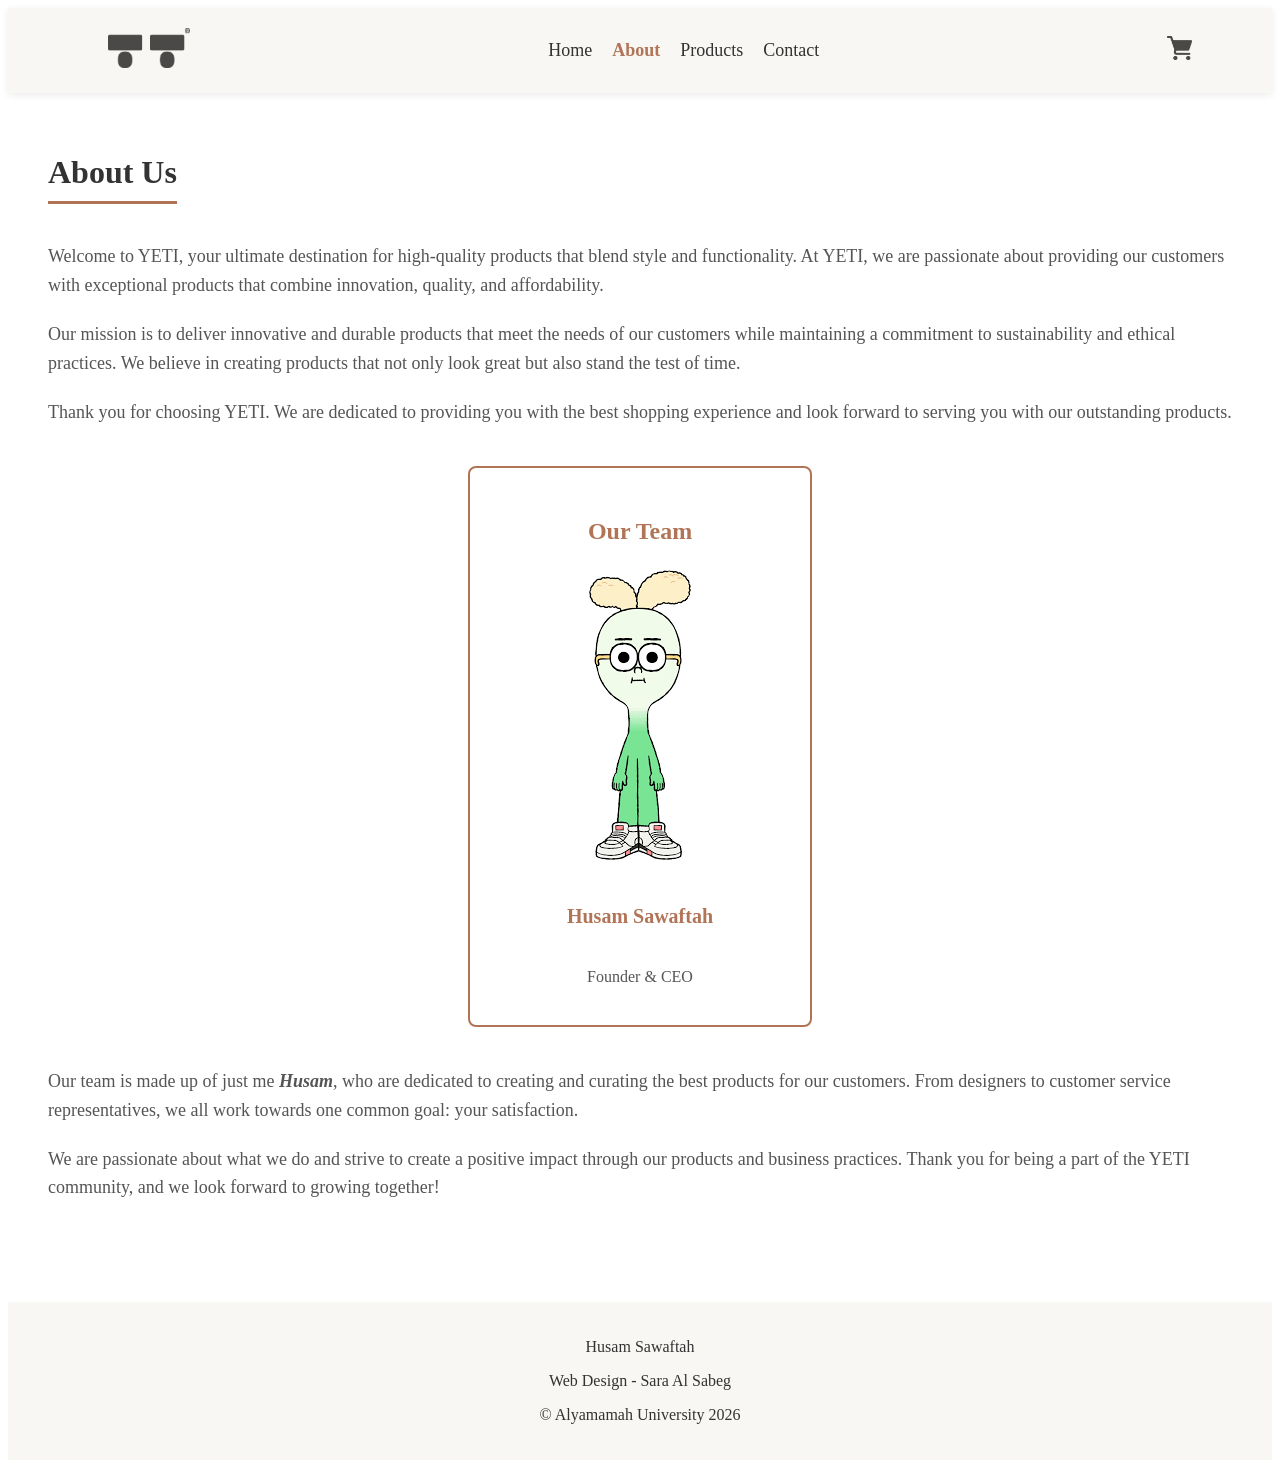
<file: FinalProject_CIS201/www/about.html>
<!DOCTYPE html>
<html lang="en">
<head>
    <meta charset="UTF-8">
    <meta name="viewport" content="width=device-width, initial-scale=1.0">
    <title>YETI - About</title>
    <link rel="stylesheet" href="../src/MyStyle.css">
</head>
<body>
    <header class="header">
        <nav class="nav">
            <a href="index.html" class="logo">
                <img src="../src/images/eyeslogo.png" alt="Logo">
            </a>

            <div class="nav-links">
                <a href="index.html">Home</a>
                <a href="about.html">About</a>
                <a href="products.html">Products</a>
                <a href="contact.html">Contact</a>
            </div>

            <a href="cart.html" class="cart">
                <img src="../src/images/cart.png" alt="Cart">
            </a>
            
            <div class="hamburger">
                <span></span>
                <span></span>
                <span></span>
            </div>
     </nav>

     </header>

     <main class="main-content">
         <h1>About Us</h1>
         <p>Welcome to YETI, your ultimate destination for high-quality products that blend style and functionality. At YETI, we are passionate about providing our customers with exceptional products that combine innovation, quality, and affordability.</p>
         <p>Our mission is to deliver innovative and durable products that meet the needs of our customers while maintaining a commitment to sustainability and ethical practices. We believe in creating products that not only look great but also stand the test of time.</p>
         <p>Thank you for choosing YETI. We are dedicated to providing you with the best shopping experience and look forward to serving you with our outstanding products.</p>
         
         
         <div class="team_member">
             <h2>Our Team</h2>
             <img src="../src/images/onion.png" alt="Husam" class="team-photo">
             <h3>Husam Sawaftah</h3>
             <p>Founder & CEO</p>
         </div>
         <p>Our team is made up of just me <b><i>Husam</i></b>, who are dedicated to creating and curating the best products for our customers. From designers to customer service representatives, we all work towards one common goal: your satisfaction.</p>
         <p>We are passionate about what we do and strive to create a positive impact through our products and business practices. Thank you for being a part of the YETI community, and we look forward to growing together!</p>

         
     </main>

     <footer class="footer">
         <p>Husam Sawaftah</p>
         <p>Web Design - Sara Al Sabeg</p>
         <p>&copy; Alyamamah University 2026</p>
     </footer>

     <script src="../src/Myjs.js"></script>
</body>
</html>
</file>
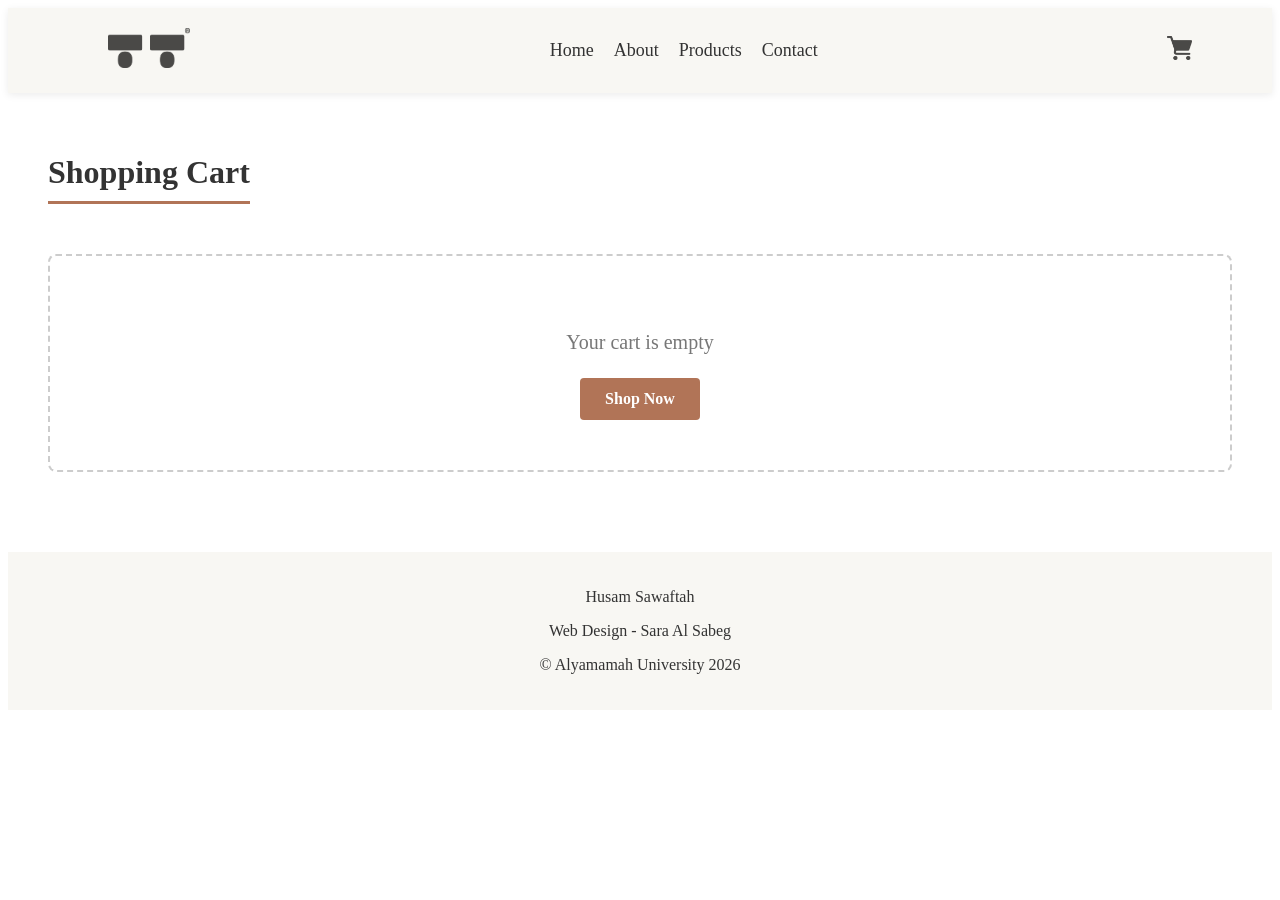
<file: FinalProject_CIS201/www/cart.html>
<!DOCTYPE html>
<html lang="en">
<head>
    <meta charset="UTF-8">
    <meta name="viewport" content="width=device-width, initial-scale=1.0">
    <title>YETI - Cart</title>
    <link rel="stylesheet" href="../src/MyStyle.css">
</head>
<body>
    <header class="header">
        <nav class="nav">
            <a href="index.html" class="logo">
                <img src="../src/images/eyeslogo.png" alt="Logo">
            </a>

            <div class="nav-links">
                <a href="index.html">Home</a>
                <a href="about.html">About</a>
                <a href="products.html">Products</a>
                <a href="contact.html">Contact</a>
            </div>

            <a href="cart.html" class="cart">
                <img src="../src/images/cart.png" alt="Cart">
            </a>
            
            <div class="hamburger">
                <span></span>
                <span></span>
                <span></span>
            </div>
         </nav>
     </header>

     <main class="main-content">
         <h1>Shopping Cart</h1>
         <div id="cart-container">
             <div id="cart-items"></div>
             <div id="cart-summary" class="cart-summary">
                 <h2>Order Summary</h2>
                 <div class="summary-line">
                     <span>Subtotal:</span>
                     <span id="subtotal">$0.00</span>
                 </div>
                 <div class="summary-line">
                     <span>Shipping:</span>
                     <span id="shipping">Free</span>
                 </div>
                 <div class="summary-line total">
                     <span>Total:</span>
                     <span id="total">$0.00</span>
                 </div>
                 <button id="checkout-btn" class="checkout-btn">Proceed to Checkout</button>
                 <button id="empty-cart-btn" class="empty-cart-btn">Empty Cart</button>
                 <a href="products.html" class="continue-shopping-btn">Continue Shopping</a>
             </div>
         </div>
     </main>

     <footer class="footer">
         <p>Husam Sawaftah</p>
         <p>Web Design - Sara Al Sabeg</p>
         <p>&copy; Alyamamah University 2026</p>
     </footer>

     <script src="../src/Myjs.js"></script>
</body>
</html>
</file>
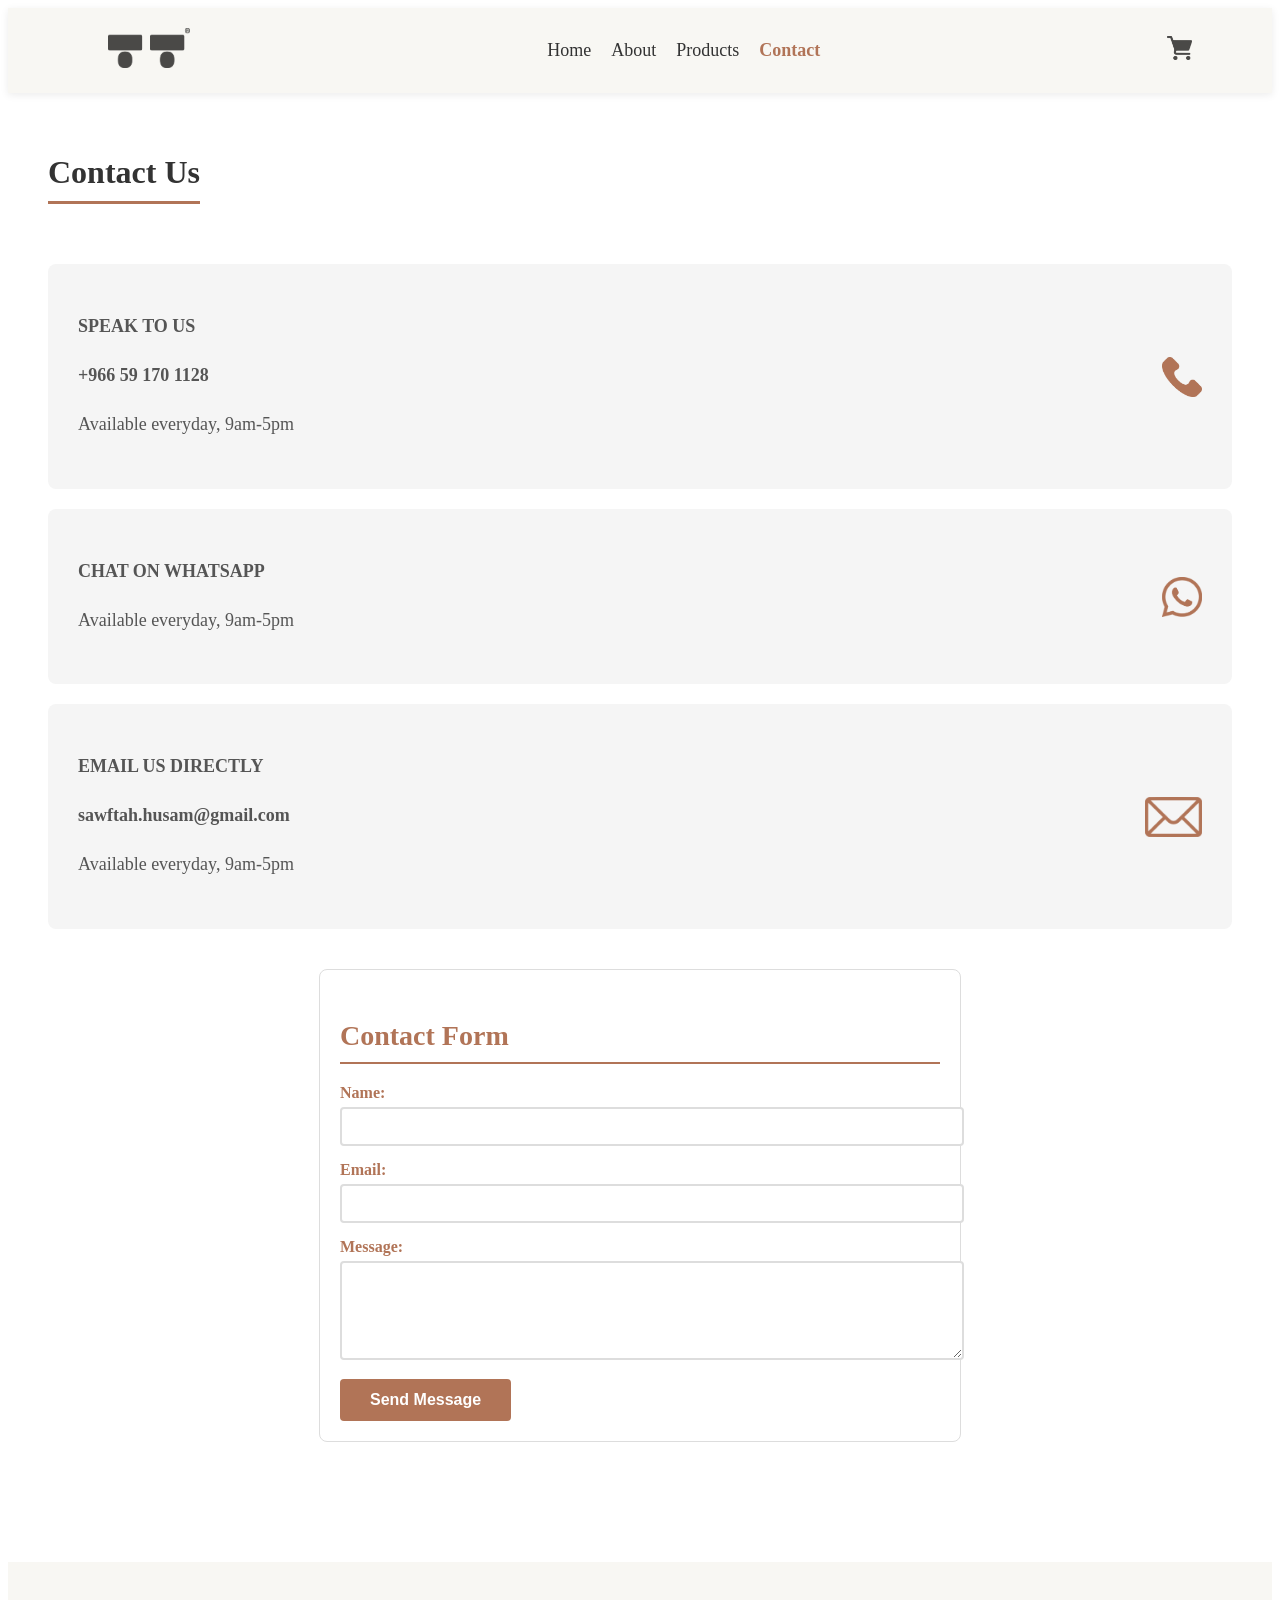
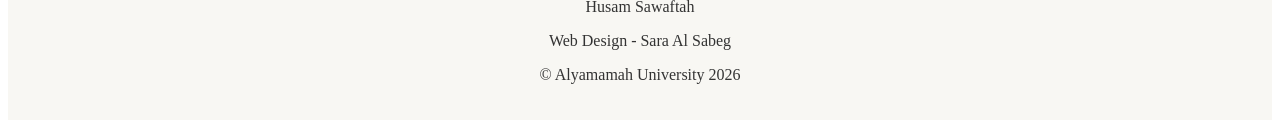
<file: FinalProject_CIS201/www/contact.html>
<!DOCTYPE html>
<html lang="en">
<head>
    <meta charset="UTF-8">
    <meta name="viewport" content="width=device-width, initial-scale=1.0">
    <title>YETI - Contact</title>
    <link rel="stylesheet" href="../src/MyStyle.css">
</head>
<body>
    <header class="header">
        <nav class="nav">
            <a href="index.html" class="logo">
                <img src="../src/images/eyeslogo.png" alt="Logo">
            </a>

            <div class="nav-links">
                <a href="index.html">Home</a>
                <a href="about.html">About</a>
                <a href="products.html">Products</a>
                <a href="contact.html">Contact</a>
            </div>

            <a href="cart.html" class="cart">
                <img src="../src/images/cart.png" alt="Cart">
            </a>
            
            <div class="hamburger">
                <span></span>
                <span></span>
                <span></span>
            </div>
     </nav>

     </header>

     <main class="main-content">
         <h1>Contact Us</h1>

         <div class="contact-methods">
             <div class="contact-method-card">
                 <div class="contact-method-content">
                     <p class="contact-label">Speak to us</p>
                     <p class="contact-main">+966 59 170 1128</p>
                     <p class="contact-availability">Available everyday, 9am-5pm</p>
                 </div>
                 <div class="contact-icon">
                     <img src="../src/images/phone.png" alt="Phone Icon" class="contact-icon-image">
                 </div>
             </div>

             <div class="contact-method-card">
                 <div class="contact-method-content">
                     <p class="contact-label">Chat on WhatsApp</p>
                     <p class="contact-availability">Available everyday, 9am-5pm</p>
                 </div>
                 <div class="contact-icon">
                     <img src="../src/images/whatsapp.png" alt="WhatsApp Icon" class="contact-icon-image">
                 </div>
             </div>

             <div class="contact-method-card">
                 <div class="contact-method-content">
                     <p class="contact-label">Email us directly</p>
                     <p class="contact-main">sawftah.husam@gmail.com</p>
                     <p class="contact-availability">Available everyday, 9am-5pm</p>
                 </div>
                 <div class="contact-icon">
                     <img src="../src/images/email.png" alt="Email Icon" class="contact-icon-image">
                 </div>
             </div>
         </div>



         <div class="contact-form">
             <h2>Contact Form</h2>
             <form action="submit_form.php" method="post">
                 <label for="name">Name:</label>
                 <input type="text" id="name" name="name" >

                 <label for="email">Email:</label>
                 <input type="email" id="email" name="email">

                 <label for="message">Message:</label>
                 <textarea id="message" name="message" rows="5"></textarea>

                 <button type="submit">Send Message</button>
             </form>
         </div>
     </main>

     
     <footer class="footer">
         <p>Husam Sawaftah</p>
         <p>Web Design - Sara Al Sabeg</p>
         <p>&copy; Alyamamah University 2026</p>
     </footer>

     <script src="../src/Myjs.js"></script>
</body>
</html>
</file>
<file: FinalProject_CIS201/src/MyStyle.css>
.header {
    background-color: #F8F7F3;
    padding: 0 40px;
    box-shadow: 0 2px 8px rgba(0, 0, 0, 0.08);
}

.nav {
    display: flex;
    justify-content: space-between;
    align-items: center;
    padding: 20px 40px;
    background-color: #F8F7F3;
}

.nav-links {
    display: flex;
    align-items: center;
}

.nav a {
    color: #333;
    text-decoration: none;
    font-size: 18px;
    margin-left: 20px;
}

.nav a:hover {
    color: #b17457ff;
}

.logo {
    font-size: 24px;
    font-weight: bold;
    color: #333;
}

.logo:hover {
    color: #b17457ff;
}

.logo img {
    height: 40px;
    margin-right: 10px;
}

.cart {
    position: relative;
}

.cart img {
    height: 24px;
}


.footer {
    background-color: #F8F7F3;
    padding: 20px 40px;
    text-align: center;
    color: #333;
    margin-top: 40px;
}

.footer a {
    color: #333;
    text-decoration: none;
    margin: 0 10px;
}

.footer a:hover {
    color: #b17457ff;
}

.main-content {
    padding: 40px;
    max-width: 1200px;
    margin: 0 auto;
}
.main-content h1 {
    font-size: 32px;
    margin-bottom: 20px;
    color: #333;
    border-bottom: 3px solid #b17457ff;
    padding-bottom: 10px;
    display: inline-block;
}
.main-content p {
    font-size: 18px;
    line-height: 1.6;
    color: #555;
    margin-bottom: 20px;
}

.main-content h2 {
    color: #b17457ff;
    font-size: 24px;
    margin-top: 30px;
    margin-bottom: 15px;
    font-weight: 600;
}

.product-card {
    background-color: #fff;
    border: 1px solid #ddd;
    border-radius: 8px;
    padding: 20px;
    text-align: center;
    box-shadow: 0 2px 8px rgba(0, 0, 0, 0.1);
    transition: all 0.3s ease;
}

.product-card:hover {
    border-color: #b17457ff;
    box-shadow: 0 4px 12px rgba(177, 123, 87, 0.2);
    transform: translateY(-5px);
}


.product-grid{
    display: grid;
    grid-template-columns: repeat(auto-fit, minmax(200px, 1fr));
    gap: 20px;
}

.product-card img {
    max-width: 100%;
    height: auto;
    margin-bottom: 15px;
}

.product-card h3 {
    font-size: 20px;
    margin-bottom: 10px;
    color: #b17457ff;
    font-weight: 600;
}
.product-card p {
    font-size: 16px;
    color: #555;
    margin-bottom: 15px;
}

.promo-section {
    background-color: #F8F7F3;
    padding: 40px;
    text-align: center;
    margin-top: 40px;
    border-left: 4px solid #b17457ff;
}
.promo-section h2 {
    font-size: 28px;
    margin-bottom: 20px;
    color: #b17457ff;
}
.promo-section p {
    font-size: 18px;
    color: #555;
    margin-bottom: 20px;
}

.team_member {
    background-color: #fff;
    border: 2px solid #b17457ff;
    border-radius: 8px;
    padding: 20px;
    display: grid;
    grid-template-columns: 1fr;
    gap: 10px;
    align-items: center;
    max-width: 300px;
    margin: 40px auto;
    text-align: center;
}

.team_member h2 {
    color: #b17457ff;
    font-size: 24px;
}

.team_member img {
    max-width: 100%;
    height: auto;
    margin: 0 auto 15px auto;
    display: block;
}
.team_member h3 {
    font-size: 20px;
    margin-bottom: 10px;
    color: #b17457ff;
    font-weight: 600;
}
.team_member p {
    font-size: 16px;
    color: #555;
    margin-bottom: 15px;
}

.contact-form {
    background-color: #fff;
    border: 1px solid #ddd;
    border-radius: 8px;
    padding: 20px;
    max-width: 600px;
    margin: 40px auto;
}
.contact-form h2 {
    font-size: 28px;
    margin-bottom: 20px;
    color: #b17457ff;
    border-bottom: 2px solid #b17457ff;
    padding-bottom: 10px;
}
.contact-form label {
    display: block;
    font-size: 16px;
    color: #b17457ff;
    margin-bottom: 5px;
    font-weight: 600;
}
.contact-form input,
.contact-form textarea {
    width: 100%;
    padding: 10px;
    border: 2px solid #ddd;
    border-radius: 4px;
    margin-bottom: 15px;
    transition: border-color 0.3s ease;
}

.contact-form input:focus,
.contact-form textarea:focus {
    outline: none;
    border-color: #b17457ff;
    box-shadow: 0 0 5px rgba(177, 123, 87, 0.3);
}
.contact-form button {
    background-color: #b17457ff;
    color: #fff;
    border: none;
    padding: 12px 30px;
    border-radius: 4px;
    cursor: pointer;
    font-weight: 600;
    font-size: 16px;
    transition: all 0.3s ease;
}

.contact-form button:hover {
    background-color: #a0634e;
    transform: translateY(-2px);
    box-shadow: 0 4px 8px rgba(177, 123, 87, 0.3);
}

.contact-methods {
    display: flex;
    flex-direction: column;
    gap: 20px;
    margin: 40px 0;
}

.contact-method-card {
    display: flex;
    justify-content: space-between;
    align-items: center;
    background-color: #f5f5f5;
    padding: 30px;
    border-radius: 8px;
    gap: 30px;
}

.contact-method-content {
    flex: 1;
}

.contact-label {
    font-size: 14px;
    color: #0066cc;
    font-weight: 600;
    text-transform: uppercase;
    margin-bottom: 10px;
}

.contact-main {
    font-size: 24px;
    font-weight: bold;
    color: #333;
    margin-bottom: 10px;
}

.contact-availability {
    font-size: 14px;
    color: #b17457ff;
    font-weight: 500;
    margin-bottom: 15px;
}

.contact-button {
    background-color: transparent;
    border: 2px solid #b17457ff;
    color: #b17457ff;
    padding: 10px 20px;
    border-radius: 4px;
    cursor: pointer;
    font-weight: 600;
    text-transform: uppercase;
    font-size: 12px;
    transition: all 0.3s ease;
}

.contact-button:hover {
    background-color: #b17457ff;
    color: white;
}

.contact-icon {
    color: #b17457ff;
    display: flex;
    align-items: center;
    justify-content: center;
    flex-shrink: 0;
}

.contact-icon img {
    width: auto;
    height: 40px;
}


.hamburger {
    display: none;
    flex-direction: column;
    cursor: pointer;
    gap: 6px;
}

.hamburger span {
    width: 25px;
    height: 3px;
    background-color: #333;
    border-radius: 3px;
    transition: all 0.3s ease;
}

.hamburger.active span:nth-child(1) {
    transform: rotate(45deg) translate(10px, 10px);
}

.hamburger.active span:nth-child(2) {
    opacity: 0;
}

.hamburger.active span:nth-child(3) {
    transform: rotate(-45deg) translate(8px, -8px);
}


#cart-container {
    display: flex;
    gap: 30px;
    margin-top: 30px;
    align-items: flex-start;
}

#cart-items {
    flex: 2; 
}


.cart-summary {
    flex: 1; 
    background-color: #F8F7F3;
    border: 1px solid #ddd;
    border-radius: 8px;
    padding: 25px;
    position: sticky;
    top: 20px; 
}

.cart-summary h2 {
    margin-top: 0;
    border-bottom: 2px solid #b17457ff;
    padding-bottom: 10px;
}

.summary-line {
    display: flex;
    justify-content: space-between;
    margin-bottom: 15px;
    font-size: 16px;
    color: #555;
}

.summary-line.total {
    font-size: 20px;
    font-weight: bold;
    color: #333;
    border-top: 1px solid #ddd;
    padding-top: 15px;
    margin-top: 15px;
}

.checkout-btn {
    width: 100%;
    background-color: #b17457ff;
    color: white;
    border: none;
    padding: 15px;
    border-radius: 4px;
    font-size: 16px;
    font-weight: bold;
    cursor: pointer;
    margin-bottom: 10px;
    transition: background-color 0.3s ease, transform 0.2s ease;
}

.checkout-btn:hover {
    background-color: #a0634e;
    transform: translateY(-2px);
    box-shadow: 0 4px 8px rgba(177, 123, 87, 0.3);
}

.empty-cart-btn, .continue-shopping-btn {
    display: block;
    width: 100%;
    text-align: center;
    background-color: transparent;
    color: #b17457ff;
    border: 2px solid #b17457ff;
    padding: 12px;
    border-radius: 4px;
    font-size: 14px;
    font-weight: 600;
    cursor: pointer;
    text-decoration: none;
    margin-bottom: 10px;
    box-sizing: border-box;
    transition: all 0.3s ease;
}

.empty-cart-btn:hover, .continue-shopping-btn:hover {
    background-color: #b17457ff;
    color: white;
}

/* Cart Items generated by JS */
.cart-item {
    display: flex;
    align-items: center;
    justify-content: space-between;
    padding: 20px;
    background-color: #fff;
    border: 1px solid #ddd;
    border-radius: 8px;
    margin-bottom: 15px;
    box-shadow: 0 2px 4px rgba(0,0,0,0.05);
    transition: transform 0.2s ease;
}

.cart-item:hover {
    transform: translateX(5px);
    border-color: #b17457ff;
}

.item-details {
    flex: 2;
}

.item-details h3 {
    margin: 0 0 5px 0;
    color: #333;
    font-size: 18px;
}

.item-price {
    color: #777;
    margin: 0;
    font-weight: 500;
}

/* Quantity Adjuster Styling */
.item-quantity {
    display: flex;
    align-items: center;
    gap: 10px;
    flex: 1;
    justify-content: center;
}

.item-quantity input {
    width: 45px;
    text-align: center;
    padding: 5px;
    border: 1px solid #ddd;
    border-radius: 4px;
    font-weight: bold;
}

.qty-btn {
    background-color: #F8F7F3;
    border: 1px solid #ddd;
    color: #333;
    width: 30px;
    height: 30px;
    border-radius: 4px;
    cursor: pointer;
    font-weight: bold;
    transition: background-color 0.2s;
}

.qty-btn:hover {
    background-color: #e0e0e0;
}

.item-total {
    flex: 1;
    text-align: right;
    font-weight: bold;
    font-size: 18px;
    color: #b17457ff;
}

.remove-btn {
    background: none;
    border: none;
    color: #d32f2f;
    cursor: pointer;
    font-weight: 600;
    margin-left: 20px;
    transition: color 0.2s;
}

.remove-btn:hover {
    color: #b71c1c;
    text-decoration: underline;
}

.empty-cart-message {
    text-align: center;
    padding: 50px 20px;
    background: #fff;
    border: 2px dashed #ccc;
    border-radius: 8px;
}

.empty-cart-message p {
    font-size: 20px;
    color: #777;
    margin-bottom: 20px;
}

.shop-now-btn {
    display: inline-block;
    background-color: #b17457ff;
    color: white;
    padding: 12px 25px;
    text-decoration: none;
    border-radius: 4px;
    font-weight: bold;
    transition: background-color 0.3s;
}

.shop-now-btn:hover {
    background-color: #a0634e;
}


.cart-item-image {
    width: 80px;
    height: 80px;
    object-fit: cover;
    border-radius: 6px;
    margin-right: 20px;
    border: 1px solid #eee;
}

.cart-item {
    display: flex;
    align-items: center;
    justify-content: space-between;
    padding: 20px;
    background-color: #fff;
    border: 1px solid #ddd;
    border-radius: 8px;
    margin-bottom: 15px;
    box-shadow: 0 2px 4px rgba(0,0,0,0.05);
    transition: transform 0.2s ease;
}
</file>
